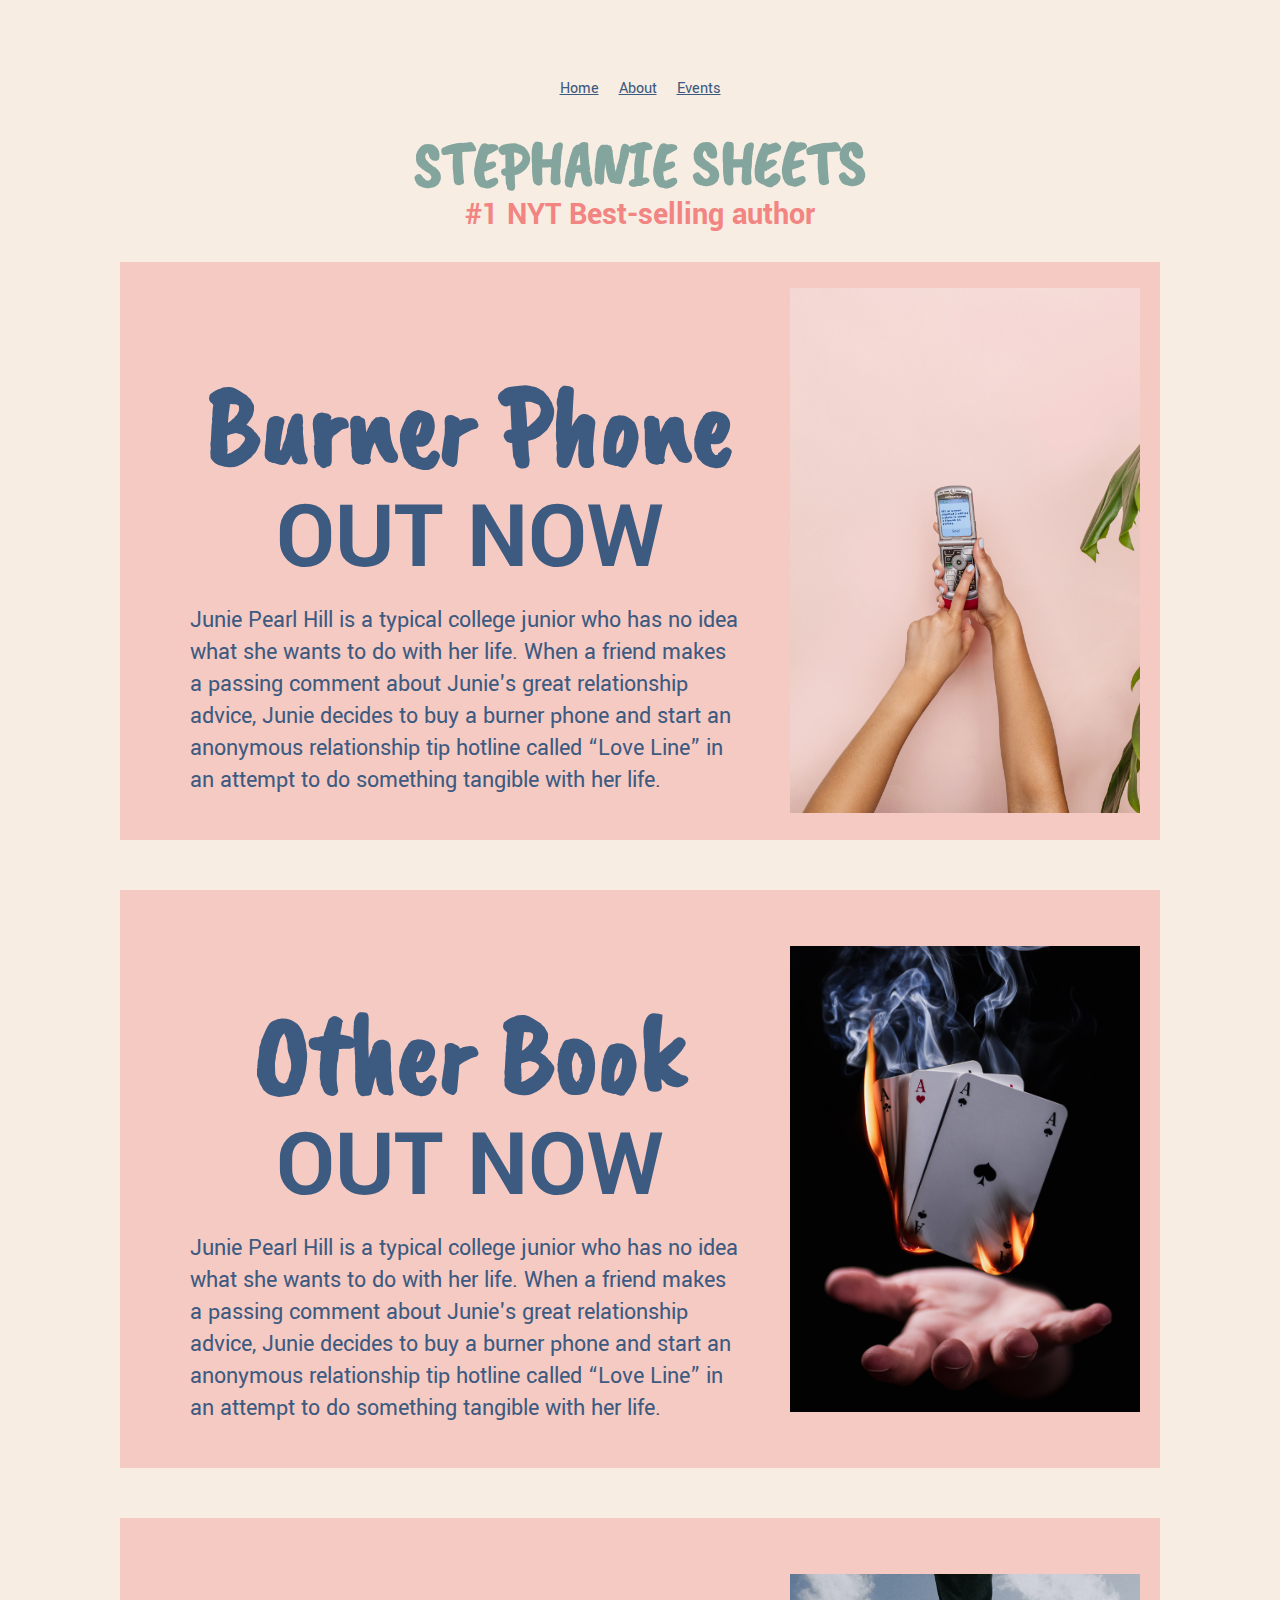
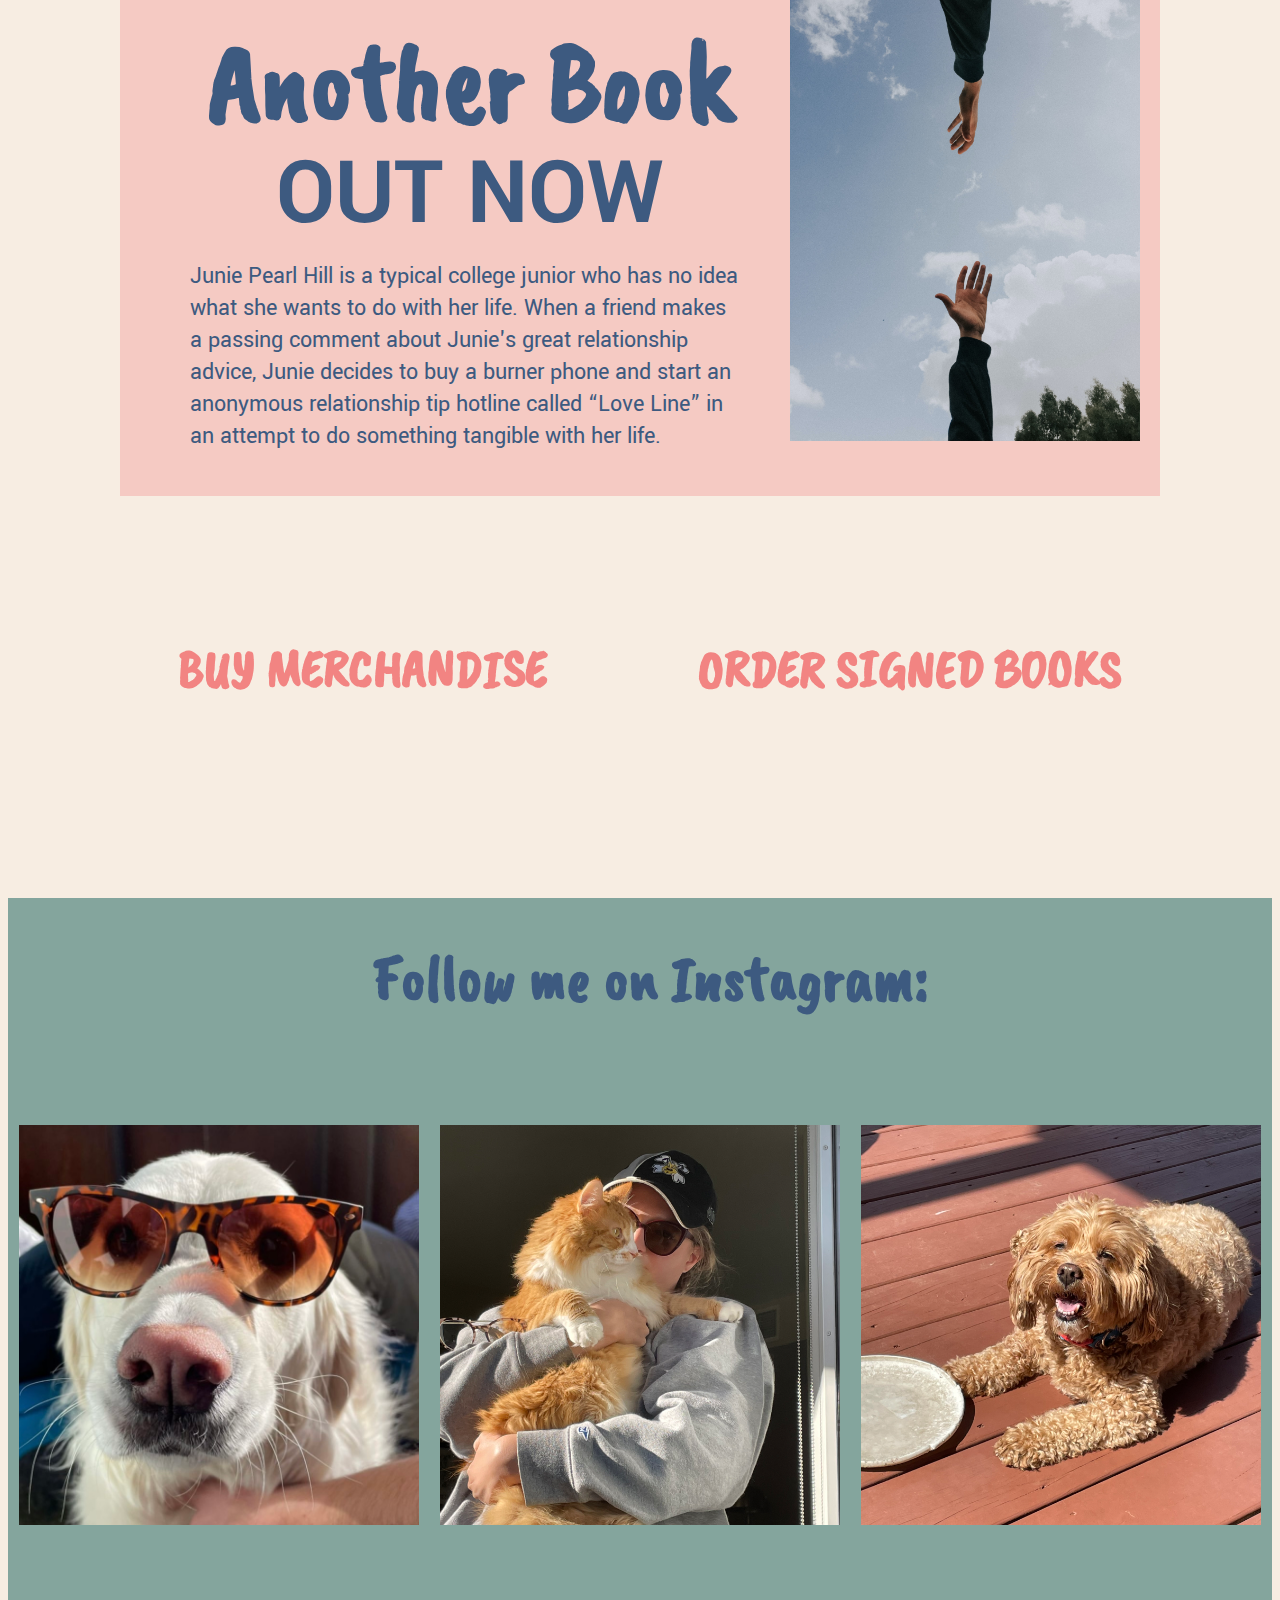
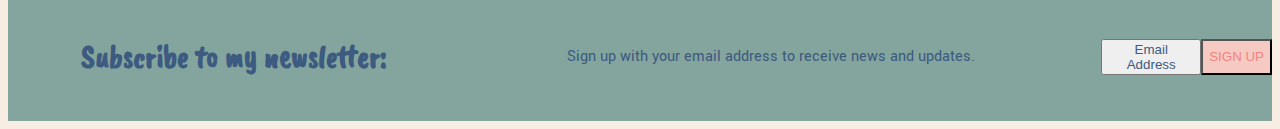
<file: final/webpages/index.html>
<!DOCTYPE html>
<html lang="en">
<head>
    <meta charset="UTF-8">
    <meta http-equiv="X-UA-Compatible" content="IE=edge">
    <meta name="viewport" content="width=device-width, initial-scale=1.0">
    <title>Stephanie Sheets - Home</title>
    <link rel="stylesheet" href="../css/home.css">

    <link rel="preconnect" href="https://fonts.googleapis.com">
    <link rel="preconnect" href="https://fonts.gstatic.com" crossorigin>
    <link href="https://fonts.googleapis.com/css2?family=Caveat+Brush&family=Yantramanav:wght@300;700&display=swap" rel="stylesheet">
</head>
<body>
    <nav role="menubar" aria-labelledby="Menu" class="menu">
        <button class="menubtn">Menu</button>
        <div class="menucontent">
            <a href="./home.html">Home</a>
            <a href="./about.html">About</a>
            <a href="./events.html">Events</a>
        </div>
    </nav>
    <header role="banner" aria-label="Heading" class="header">
        <div class="hdrname">
            <h1>STEPHANIE SHEETS</h1>
        </div>
        <h2>#1 NYT Best-selling author</h2>
    </header>
    <main role="main" aria-label="Books out now" class="main">
        <div class="books">
            <div class="bookhdr">
                <h3>Burner Phone</h3>
                <h4>OUT NOW</h4>
            </div>
            <img class="bookimg" src="../images/burnerphonecover.jpg"
            alt="Two arms are shown from the elbows up holding a silver flip phone in front of a pink background.">
            <p class="booktxt">Junie Pearl Hill is a typical college junior who has no idea what she wants to do with her life. When a friend makes a passing comment about Junie's great relationship advice, Junie decides to buy a burner phone and start an anonymous relationship tip hotline called “Love Line” in an attempt to do something tangible with her life.</p>
        </div>
        <div class="books">
            <div class="bookhdr">
                <h3>Other Book</h3>
                <h4>OUT NOW</h4>
            </div>
            <img class="bookimg" src="../images/magicbook.jpg"
            alt="Playing cards on fire hover over cupped hands in front of a black background.">
            <p class="booktxt">Junie Pearl Hill is a typical college junior who has no idea what she wants to do with her life. When a friend makes a passing comment about Junie's great relationship advice, Junie decides to buy a burner phone and start an anonymous relationship tip hotline called “Love Line” in an attempt to do something tangible with her life.</p>
        </div>
        <div class="books">
            <div class="bookhdr">
                <h3>Another Book</h3>
                <h4>OUT NOW</h4>
            </div>
            <img class="bookimg" src="../images/handsbook.jpg"
            alt="Seen from a worm's eye view, two arms reach for each other against the cloudy sky.">
            <p class="booktxt">Junie Pearl Hill is a typical college junior who has no idea what she wants to do with her life. When a friend makes a passing comment about Junie's great relationship advice, Junie decides to buy a burner phone and start an anonymous relationship tip hotline called “Love Line” in an attempt to do something tangible with her life.</p>
        </div>
    </main>
    <aside role="complementary" aria-labelledby="Purchasing links" class="links">
        <h5 class="merch">BUY MERCHANDISE</h5>
        <h5 class="signed">ORDER SIGNED BOOKS</h5>
    </aside>
    <section role="complemtary" aria-labelledby="Instagram preview" class="instagram">
        <h5>Follow me on Instagram:</h5>
        <div class="insta-images">
            <img class="butterball" src="../images/butterball.jpg"
            alt="A white golden retriever wears sunglasses outside.">
            <img class="cheddar" src="../images/cheddar.jpg"
            alt="A woman holds a cat outside.">
            <img class="tucker" src="../images/tucker.jpg"
            alt="A small brown dog happily subathes outside.">
        </div>
    </section>
    <footer role="article" aria-labelledby="Newsletter sign-up" class="newsletter">
        <h5>Subscribe to my newsletter:</h5>
        <p>Sign up with your email address to receive news and updates.</p>
        <div class="news-signup">
            <button class="newsemail">Email Address</button>
            <button class="newsbtn">SIGN UP</button>
        </div>
    </footer>
</body>
</html>
</file>
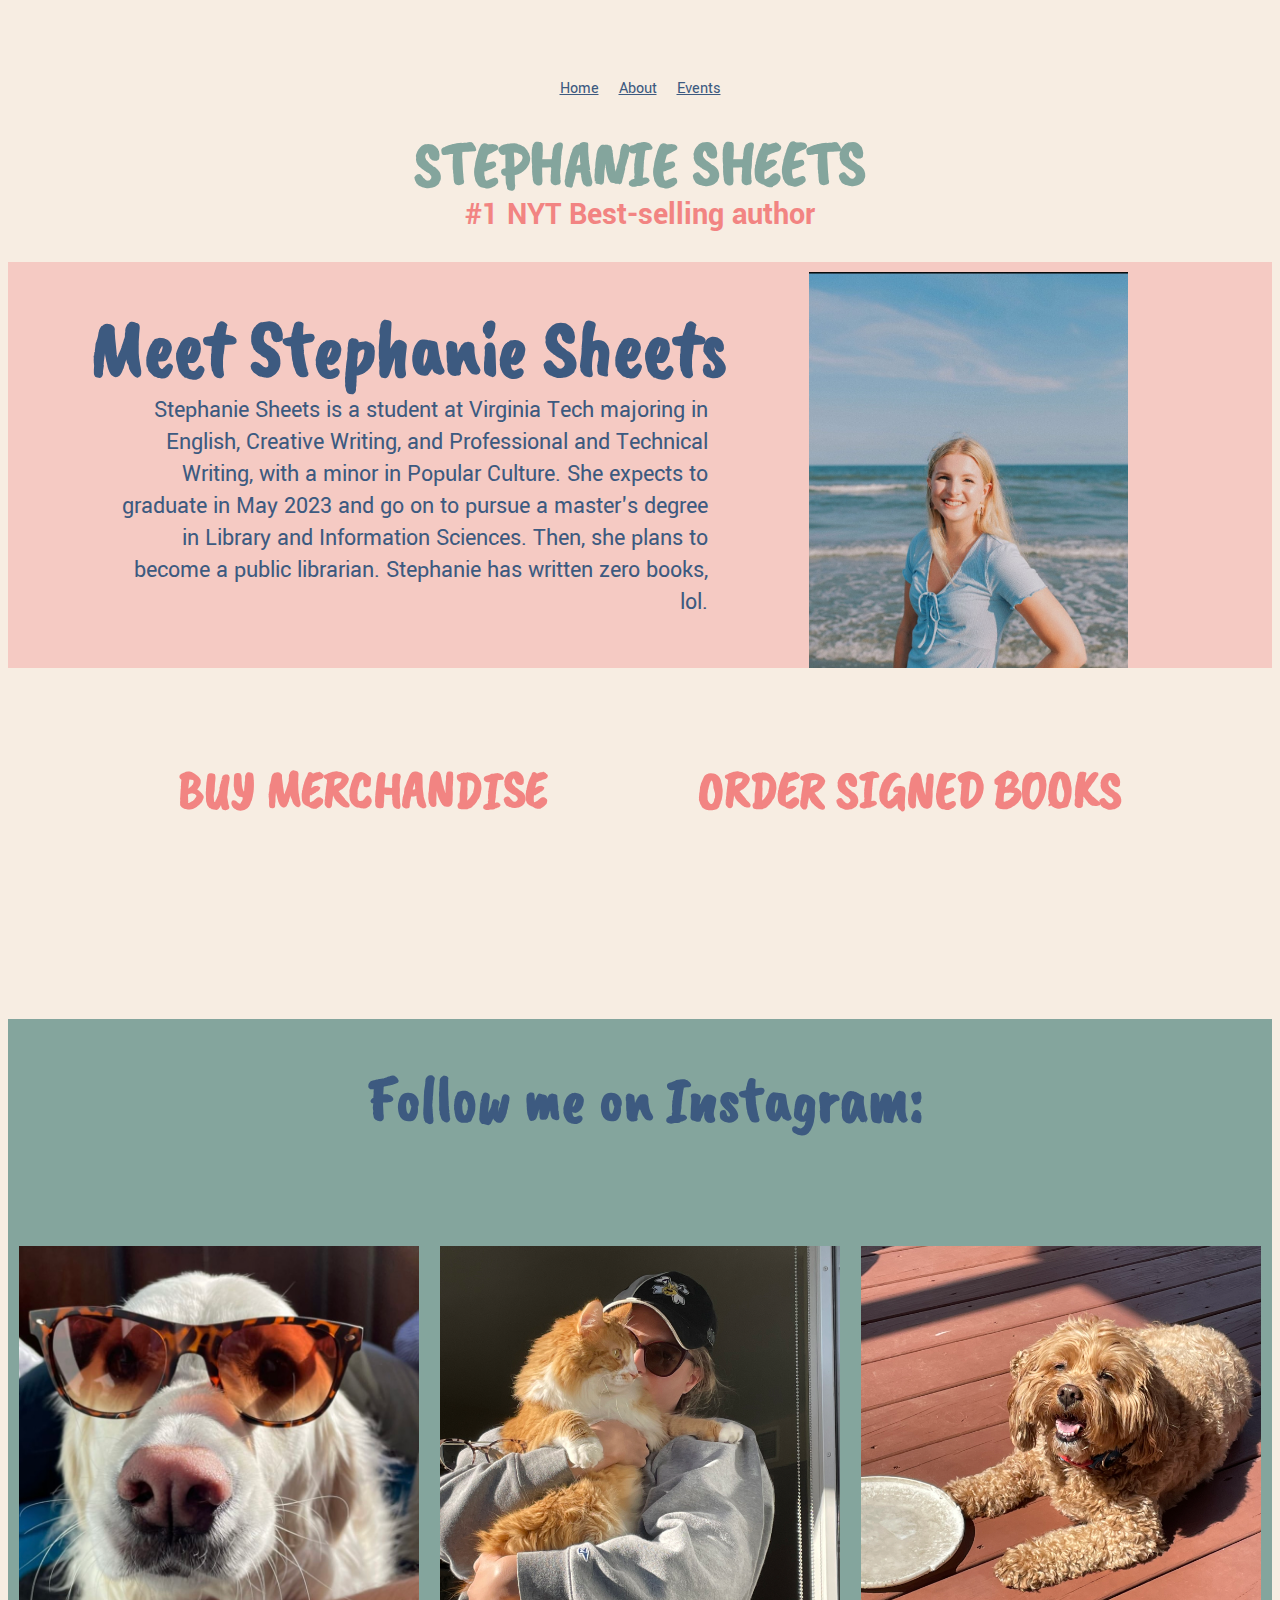
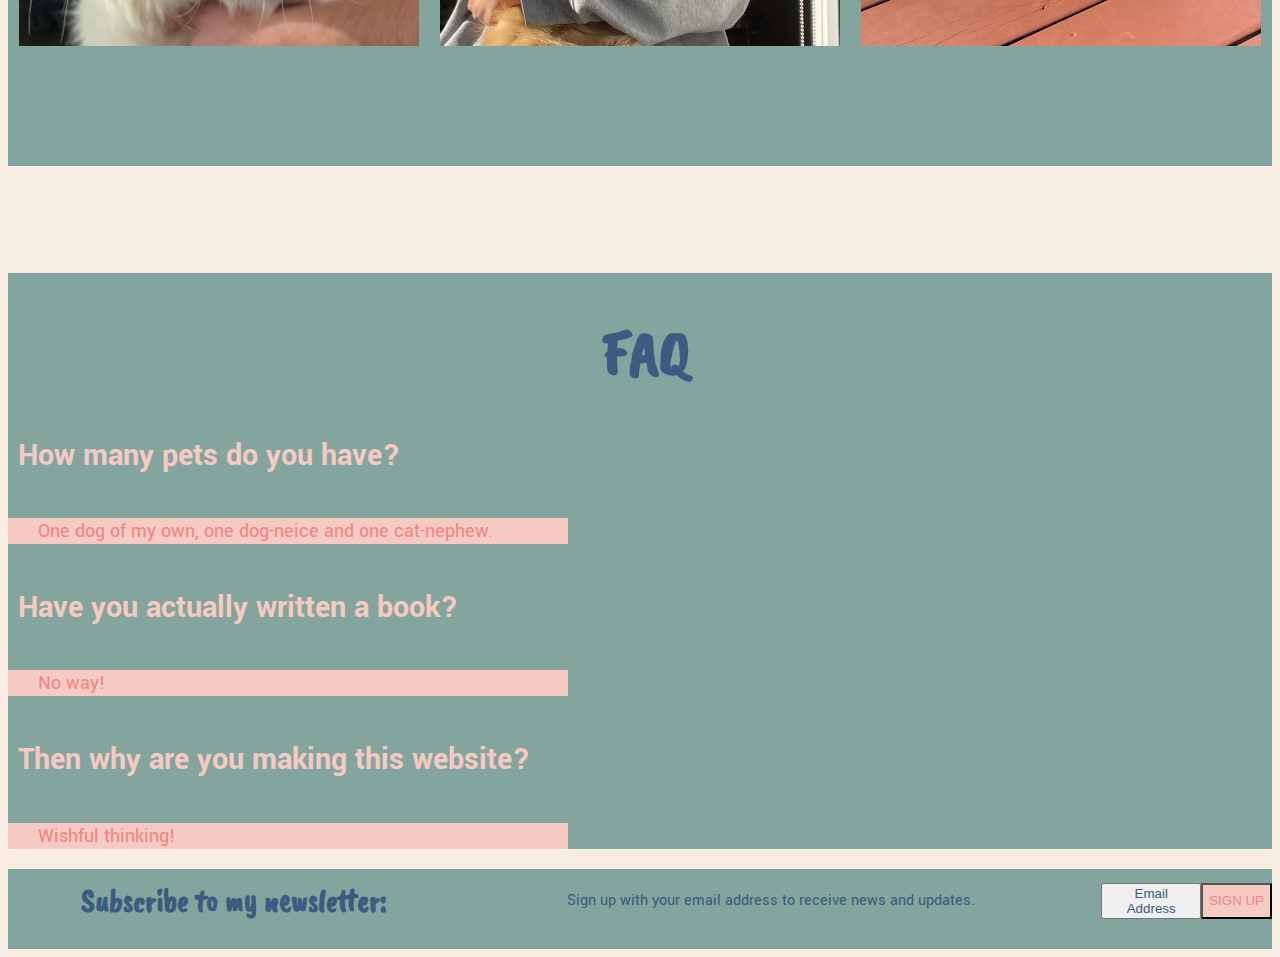
<file: final/webpages/about.html>
<!DOCTYPE html>
<html lang="en">
<head>
    <meta charset="UTF-8">
    <meta http-equiv="X-UA-Compatible" content="IE=edge">
    <meta name="viewport" content="width=device-width, initial-scale=1.0">
    <title>Stephanie Sheets - About</title>
    <link rel="stylesheet" href="../css/about.css">

    <link rel="preconnect" href="https://fonts.googleapis.com">
    <link rel="preconnect" href="https://fonts.gstatic.com" crossorigin>
    <link href="https://fonts.googleapis.com/css2?family=Caveat+Brush&family=Yantramanav:wght@300;700&display=swap" rel="stylesheet">
</head>
<body>
    <nav role="menubar" aria-labelledby="Menu" class="menu">
        <button class="menubtn">Menu</button>
        <div class="menucontent">
            <a href="./home.html">Home</a>
            <a href="./about.html">About</a>
            <a href="./events.html">Events</a>
        </div>
    </nav>
    <header role="banner" aria-label="Heading" class="header">
        <div class="hdrname">
            <h1>STEPHANIE SHEETS</h1>
        </div>
        <h2>#1 NYT Best-selling author</h2>
    </header>
    <main role="main" aria-labelledby="About the author" class="about-the-author">
        <h3 class="meet-hdr">Meet Stephanie Sheets</h3>
        <img class="headshot" src="../images/headshot.jpg"
        alt="A headshot of Stephanie Sheets.">
        <p class="meet-txt">Stephanie Sheets is a student at Virginia Tech majoring in English, Creative Writing, and Professional and Technical Writing, with a minor in Popular Culture. She expects to graduate in May 2023 and go on to pursue a master's degree in Library and Information Sciences. Then, she plans to become a public librarian. Stephanie has written zero books, lol.</p>
    </main>
    <aside role="complementary" aria-labelledby="Purchasing links">
        <h5 class="merch">BUY MERCHANDISE</h5>
        <h5 class="signed">ORDER SIGNED BOOKS</h5>
    </aside>
    <section role="complemtary" aria-labelledby="Instagram preview" class="instagram">
        <h5>Follow me on Instagram:</h5>
        <div class="insta-images">
            <img class="butterball" src="../images/butterball.jpg"
            alt="A white golden retriever wears sunglasses outside.">
            <img class="cheddar" src="../images/cheddar.jpg"
            alt="A woman holds a cat outside.">
            <img class="tucker" src="../images/tucker.jpg"
            alt="A small brown dog happily subathes outside.">
        </div>
    </section>
    <section role="complementary" aria-labelledby="FAQ" class="faq">
        <h5>FAQ</h5>
        <h4>How many pets do you have?</h4>
        <p>One dog of my own, one dog-neice and one cat-nephew.</p>
        <h4>Have you actually written a book?</h4>
        <p>No way!</p>
        <h4>Then why are you making this website?</h4>
        <p>Wishful thinking!</p>
    </section>
    <footer role="article" aria-labelledby="Newsletter sign-up" class="newsletter">
        <h5>Subscribe to my newsletter:</h5>
        <p>Sign up with your email address to receive news and updates.</p>
        <div class="news-signup">
            <button class="newsemail">Email Address</button>
            <button class="newsbtn">SIGN UP</button>
        </div>
    </footer>
</body>
</html>
</file>
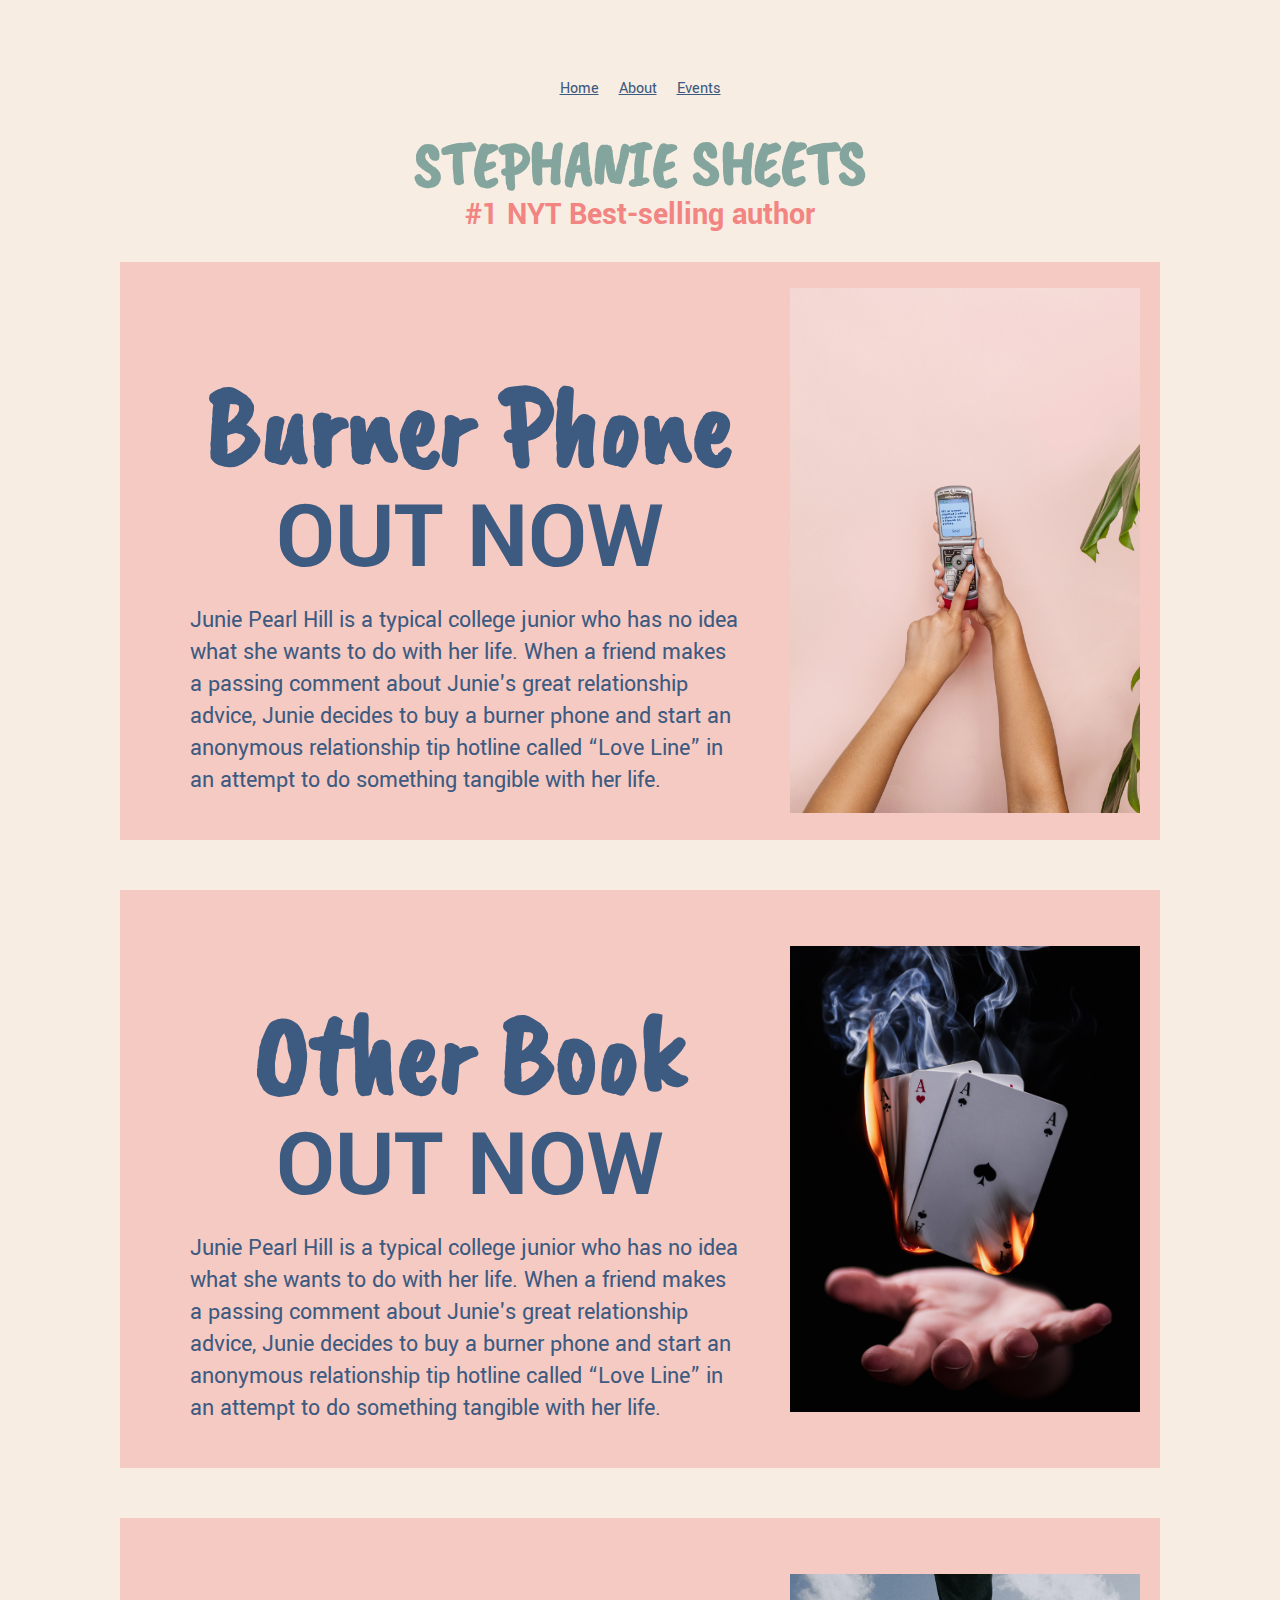
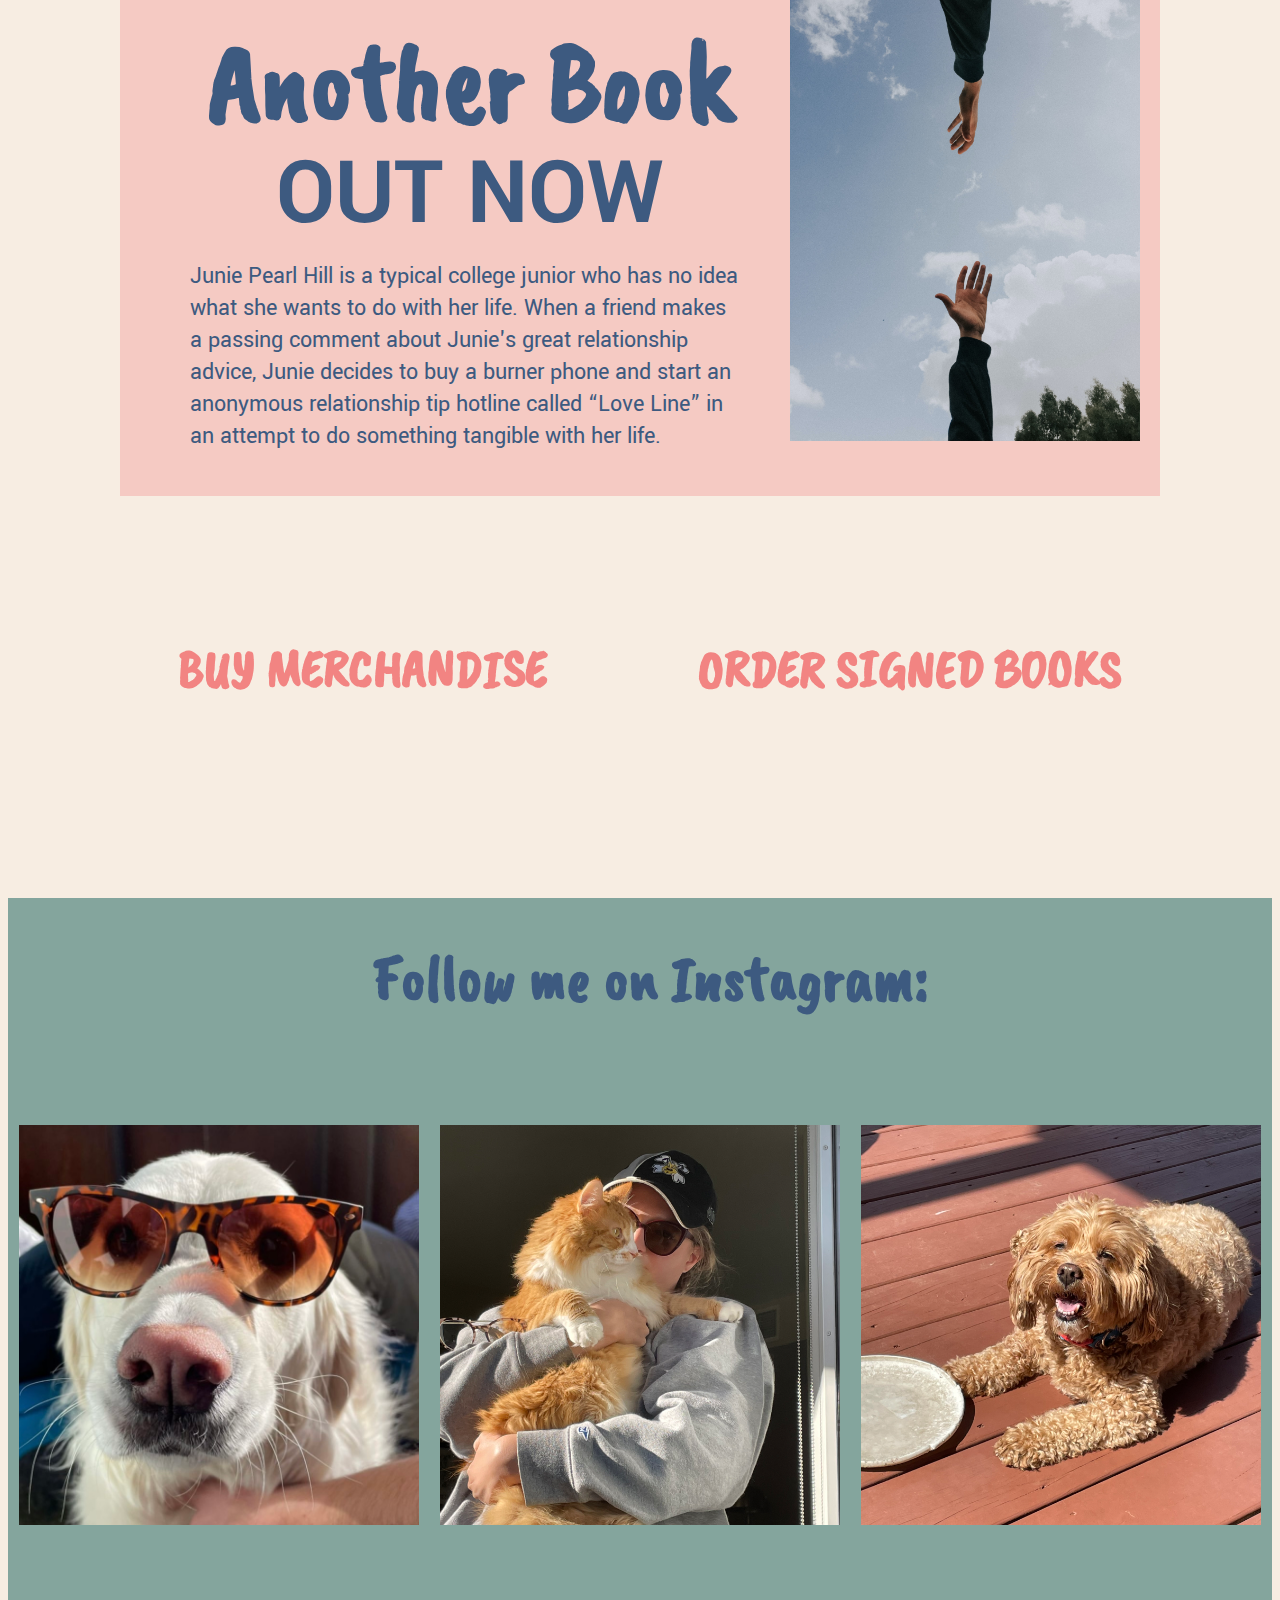
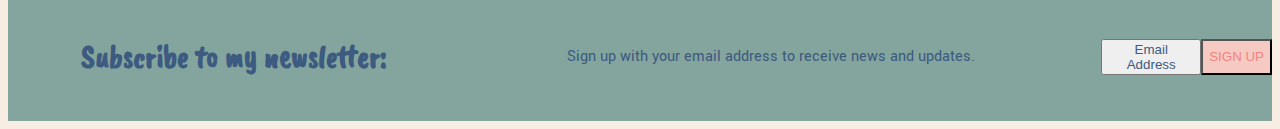
<file: final/webpages/home.html>
<!DOCTYPE html>
<html lang="en">
<head>
    <meta charset="UTF-8">
    <meta http-equiv="X-UA-Compatible" content="IE=edge">
    <meta name="viewport" content="width=device-width, initial-scale=1.0">
    <title>Stephanie Sheets - Home</title>
    <link rel="stylesheet" href="../css/home.css">

    <link rel="preconnect" href="https://fonts.googleapis.com">
    <link rel="preconnect" href="https://fonts.gstatic.com" crossorigin>
    <link href="https://fonts.googleapis.com/css2?family=Caveat+Brush&family=Yantramanav:wght@300;700&display=swap" rel="stylesheet">
</head>
<body>
    <nav class="menu">
        <button class="menubtn">Menu</button>
        <div class="menucontent">
            <a href="./home.html">Home</a>
            <a href="./about.html">About</a>
            <a href="./events.html">Events</a>
        </div>
    </nav>
    <header class="header">
        <div class="hdrname">
            <h1>STEPHANIE SHEETS</h1>
        </div>
        <h2>#1 NYT Best-selling author</h2>
    </header>
    <main class="main">
        <div class="books">
            <div class="bookhdr">
                <h3>Burner Phone</h3>
                <h4>OUT NOW</h4>
            </div>
            <img class="bookimg" src="../images/burnerphonecover.jpg"
            alt="Two arms are shown from the elbows up holding a silver flip phone in front of a pink background.">
            <p class="booktxt">Junie Pearl Hill is a typical college junior who has no idea what she wants to do with her life. When a friend makes a passing comment about Junie's great relationship advice, Junie decides to buy a burner phone and start an anonymous relationship tip hotline called “Love Line” in an attempt to do something tangible with her life.</p>
        </div>
        <div class="books">
            <div class="bookhdr">
                <h3>Other Book</h3>
                <h4>OUT NOW</h4>
            </div>
            <img class="bookimg" src="../images/magicbook.jpg"
            alt="Playing cards on fire hover over cupped hands in front of a black background.">
            <p class="booktxt">Junie Pearl Hill is a typical college junior who has no idea what she wants to do with her life. When a friend makes a passing comment about Junie's great relationship advice, Junie decides to buy a burner phone and start an anonymous relationship tip hotline called “Love Line” in an attempt to do something tangible with her life.</p>
        </div>
        <div class="books">
            <div class="bookhdr">
                <h3>Another Book</h3>
                <h4>OUT NOW</h4>
            </div>
            <img class="bookimg" src="../images/handsbook.jpg"
            alt="Seen from a worm's eye view, two arms reach for each other against the cloudy sky.">
            <p class="booktxt">Junie Pearl Hill is a typical college junior who has no idea what she wants to do with her life. When a friend makes a passing comment about Junie's great relationship advice, Junie decides to buy a burner phone and start an anonymous relationship tip hotline called “Love Line” in an attempt to do something tangible with her life.</p>
        </div>
    </main>
    <aside class="links">
        <h5 class="merch">BUY MERCHANDISE</h5>
        <h5 class="signed">ORDER SIGNED BOOKS</h5>
    </aside>
    <section class="instagram">
        <h5>Follow me on Instagram:</h5>
        <div class="insta-images">
            <img class="butterball" src="../images/butterball.jpg"
            alt="A white golden retriever wears sunglasses outside.">
            <img class="cheddar" src="../images/cheddar.jpg"
            alt="A woman holds a cat outside.">
            <img class="tucker" src="../images/tucker.jpg"
            alt="A small brown dog happily subathes outside.">
        </div>
    </section>
    <footer class="newsletter">
        <h5>Subscribe to my newsletter:</h5>
        <p>Sign up with your email address to receive news and updates.</p>
        <div class="news-signup">
            <button class="newsemail">Email Address</button>
            <button class="newsbtn">SIGN UP</button>
        </div>
    </footer>
</body>
</html>
</file>
<file: final/css/home.css>
/*FONTS

font-family: 'Caveat Brush', cursive;
font-family: 'Yantramanav', sans-serif; */

html {
    background-color: #F7EDE2;
}

/* MENU BUTTON */

.menubtn {
    background-color: #84A59D;
    color: #3D5A80;
    padding: 20px;
    border: none;
    cursor: pointer;
    font-family: 'Yantramanav', sans-serif;
    font-size: 1.5rem;
}

.menu {
    display: flex;
    justify-content: flex-end;
    background-color: #F7EDE2;
}

.menucontent {
    display: none;
    position: absolute;
    margin-top: 60px;
}

.menucontent a {
    display: block;
    padding: 10px;
    background-color: #F7EDE2;
    color: #3D5A80;
    font-family: 'Yantramanav', sans-serif;
}

.menucontent a:hover {
    background-color: #F5CAC3;
    color: #F28482;
}

.menu:hover .menucontent {
    display: block;
}

/*HEADER*/

header {
    background-color: #F7EDE2;
    display: flex;
    flex-direction: column;
}

.hdrname h1 {
    color: #84A59D;
    margin-bottom: -5px;
    margin-top: -5px;
    display: flex;
    justify-content: center;
    text-align: center;
    font-family: 'Caveat Brush', cursive;
    font-size: 4rem;
}

header h2 {
    color: #F28482;
    margin-top: -5px;
    text-align: center;
    font-family: 'Yantramanav', sans-serif;
    font-size: 2rem;
}

/*MAIN*/

.main {
    display: flex;
    flex-direction: column;
    align-items: center;
}

.books {
    background-color: #F5CAC3;
    display: flex;
    flex-direction: column;
    align-items: center;
    padding: 20px;
    margin-bottom: 50px;
    max-width: 320px;
}

.bookhdr {
    font-family: 'Caveat Brush', cursive;
    font-size: 6rem;
    color: #3D5A80;
    display: flex;
    flex-direction: column;
    padding-left: 20px;
}

.bookhdr h3 {
    display: flex;
    justify-content: center;
    margin-bottom: -10px;
}

.bookhdr h4 {
    display: flex;
    justify-content: center;
    font-family: 'Yantramanav', sans-serif;
    margin-top: -10px;
    margin-bottom: -20px;
}

.booktxt {
    font-family: 'Yantramanav', sans-serif;
    font-size: 1.5rem;
    color: #3D5A80;
    padding-left: 50px;
    padding-right: 50px;
}

img {
    max-width: 350px;
}

/*ASIDE*/

.links {
    font-family: 'Caveat Brush', cursive;
    font-size: 4rem;
    color: #F28482;
    display: flex;
    flex-direction: column;
    padding-left: 20px;
}

.merch {
    display: flex;
    justify-content: space-around;
}

.signed {
    display: flex;
    justify-content: space-around;
    margin-top: -1px;
}

/*INSTAGRAM SECTION*/

.instagram {
    background-color: #84A59D;
}

.instagram h5 {
    font-family: 'Caveat Brush', cursive;
    font-size: 4rem;
    color: #3D5A80;
    display: flex;
    justify-content: center;
    padding-top: 40px;
    padding-left: 20px;
}

.insta-images {
    display: flex;
    flex-direction: column;
    align-items: center;
}

/*FOOTER*/

.newsletter {
    background-color: #84A59D;
    display: flex;
    flex-direction: column;
    align-items: center;
}

.newsletter h5 {
    font-family: 'Caveat Brush', cursive;
    font-size: 2rem;
    color: #3D5A80;
    padding-left: 20px;
    margin-bottom: -1px;
}

.newsletter p {
    font-family: 'Yantramanav', sans-serif;
    color: #3D5A80;
    padding-left: 20px;
    padding-right: 20px;
}

.newsemail {
    color: #3D5A80;
    max-width: 100px;
}

.newsbtn {
    background-color: #F5CAC3;
    color: #F28482;
    text-align: center;
} 

.news-signup {
    display: flex;
    flex-direction: column;
    justify-content: center;
}

/*MEDIA QUERIES*/

@media screen and (min-width: 820px) {

    .hdrname {
        display: flex;
        flex-direction: row;
        justify-content: space-evenly
    }

    .bookhdr {
        grid-area: bookhdr;
        padding-right: 10px;
        margin-top: -40px;
    }

    .bookimg {
        grid-area: bookimg;
    }

    .booktxt {
        grid-area: booktxt;
    }

    .books {
        display: grid;
        grid-template-areas: 
        "bookhdr bookimg"
        "booktxt booktxt";
        max-width: 820px;
    }

    .links {
        display: flex;
        flex-direction: row;
        justify-content: space-evenly;
    }

    .merch {
        text-align: center;
    }

    .signed {
        margin-top: auto;
        text-align: center;
    }

    .insta-images {
        display: flex;
        flex-direction: row;
        justify-content: space-around;
    }

    .insta-images img {
        max-width: 200px;
    }

    .news-signup {
        display: flex;
        flex-direction: row;
        justify-content: space-between;
    }
}

@media screen and (min-width: 1000px) {

    .menu {
        display: flex;
        flex-direction: row;
        justify-content: space-evenly;
        margin-bottom: 20px;
    }

    .menubtn {
        display: none;
    }

    .menucontent {
        display: flex;
        flex-direction: row;
        justify-content: space-evenly;
        align-items: center;
        position: initial;
    }

    .hdrname {
        justify-content:center
    }

    .books {
        max-width: 1000px;
        grid-template-areas: 
        "bookhdr bookimg"
        "booktxt bookimg";
    }

    .insta-images img {
        max-width: 400px;
        margin-bottom: 100px;
    }

    .newsletter {
        display: grid;
        grid-template-areas: 
        "newshdr newstxt news-signup";
        grid-template-rows: 4em 1em 1em;
    }

    .newsletter h5 {
        grid-area: newshdr;
        margin: auto;
    }

    .newsletter p {
        grid-area: newstxt;
        display: flex;
        justify-content: flex-end;
    }

    .news-signup {
        grid-area: news-signup;
        justify-content: flex-end;
    }

}
</file>
<file: final/css/about.css>
html {
    background-color: #F7EDE2;
}

/* MENU BUTTON */

.menubtn {
    background-color: #84A59D;
    color: #3D5A80;
    padding: 20px;
    border: none;
    cursor: pointer;
    font-family: 'Yantramanav', sans-serif;
    font-size: 1.5rem;
}

.menu {
    display: flex;
    justify-content: flex-end;
    background-color: #F7EDE2;
}

.menucontent {
    display: none;
    position: absolute;
    margin-top: 60px;
}

.menucontent a {
    display: block;
    padding: 10px;
    background-color: #F7EDE2;
    color: #3D5A80;
    font-family: 'Yantramanav', sans-serif;
}

.menucontent a:hover {
    background-color: #F5CAC3;
    color: #F28482;
}

.menu:hover .menucontent {
    display: block;
}

/*HEADER*/

header {
    background-color: #F7EDE2;
    display: flex;
    flex-direction: column;
}

.hdrname h1 {
    color: #84A59D;
    margin-bottom: -5px;
    margin-top: -5px;
    display: flex;
    justify-content: center;
    text-align: center;
    font-family: 'Caveat Brush', cursive;
    font-size: 4rem;
}

header h2 {
    color: #F28482;
    margin-top: -5px;
    text-align: center;
    font-family: 'Yantramanav', sans-serif;
    font-size: 2rem;
}
 
/*MAIN*/

.about-the-author {
    display: flex;
    flex-direction: column;
    align-items: center;
    background-color: #F5CAC3;
}

.meet-hdr {
    font-family: 'Caveat Brush', cursive;
    font-size: 5rem;
    color: #3D5A80;
    padding-left: 10px;
}

.headshot {
    max-width: 320px;
    margin-top: -60px;
}

.meet-txt {
    font-family: 'Yantramanav', sans-serif;
    font-size: 1.5rem;
    color: #3D5A80;
    max-width: 600px;
    padding-left: 10px;
}

/*ASIDE*/

aside{
    font-family: 'Caveat Brush', cursive;
    font-size: 4rem;
    color: #F28482;
    display: flex;
    flex-direction: column;
    padding-left: 20px;
}

.merch {
    display: flex;
    justify-content: space-around;
}

.signed {
    display: flex;
    justify-content: space-around;
    margin-top: -1px;
}

/*INSTAGRAM SECTION*/

.instagram {
    background-color: #84A59D;
}

.instagram h5 {
    font-family: 'Caveat Brush', cursive;
    font-size: 4rem;
    color: #3D5A80;
    display: flex;
    justify-content: center;
    padding-top: 40px;
    padding-left: 10px;
}

.insta-images {
    display: flex;
    flex-direction: column;
    align-items: center;
}

.insta-images img {
    max-width: 300px;
}

/*FAQ SECTION*/

.faq {
    background-color: #84A59D;
}

.faq h5 {
    font-family: 'Caveat Brush', cursive;
    font-size: 4rem;
    color: #3D5A80;
    display: flex;
    justify-content: center;
    padding-top: 40px;
    padding-left: 10px;
    margin-bottom: -.5px;
}

.faq h4 {
    font-family: 'Yantramanav', sans-serif;
    font-size: 2rem;
    color: #F5CAC3;
    padding-left: 10px;
    padding-right: 10px;
}

.faq p {
    font-family: 'Yantramanav', sans-serif;
    font-size: 1.25rem;
    background-color: #F5CAC3;
    color: #F28482;
    padding-left: 30px;
    padding-right: 30px;
}

/*FOOTER*/

.newsletter {
    background-color: #84A59D;
    display: flex;
    flex-direction: column;
    align-items: center;
}

.newsletter h5 {
    font-family: 'Caveat Brush', cursive;
    font-size: 2rem;
    color: #3D5A80;
    padding-left: 20px;
    margin-bottom: -1px;
}

.newsletter p {
    font-family: 'Yantramanav', sans-serif;
    color: #3D5A80;
    padding-left: 20px;
    padding-right: 20px;
}

.newsemail {
    color: #3D5A80;
    max-width: 100px;
}

.newsbtn {
    background-color: #F5CAC3;
    color: #F28482;
    text-align: center;
} 

.news-signup {
    display: flex;
    flex-direction: column;
    justify-content: center;
}

/*MEDIA QUERIES*/

@media screen and (min-width: 820px) {

    .hdrname {
        display: flex;
        flex-direction: row;
        justify-content: space-evenly
    }

    .about-the-author {
        display: grid;
        grid-template-areas: 
        "meet-hdr headshot"
        "meet-txt headshot";
    }

    .meet-hdr {
        grid-area: meet-hdr;
        text-align: right;
        padding-right: 10px;
        margin-top: 5px;
    }

    .meet-txt {
        grid-area: meet-txt;
        text-align: right;
        padding-right: 10px;
        margin-top: -80px;
    }

    .headshot {
        grid-area: headshot;
        margin-top: 10px;
    }

    aside {
        display: flex;
        flex-direction: row;
        justify-content: space-evenly;
    }

    .merch {
        text-align: center;
    }

    .signed {
        margin-top: auto;
        text-align: center;
    }

    .insta-images {
        display: flex;
        flex-direction: row;
        justify-content: space-around;
    }

    .insta-images img {
        max-width: 200px;
        padding-bottom: 20px;
    }

    .faq p {
        max-width: 500px;
    }

    .news-signup {
        display: flex;
        flex-direction: row;
        justify-content: space-between;
    }
}

@media screen and (min-width: 1000px) {

    .menu {
        display: flex;
        flex-direction: row;
        justify-content: space-evenly;
        margin-bottom: 20px;
    }

    .menubtn {
        display: none;
    }

    .menucontent {
        display: flex;
        flex-direction: row;
        justify-content: space-evenly;
        align-items: center;
        position: initial;
    }

    .hdrname {
        justify-content:center
    }

    .meet-hdr {
        margin: auto;
        margin-bottom: -40px;
    }

    .meet-txt {
        margin: auto;
        padding: auto;
        margin-bottom: 50px;
    }

    .insta-images img {
        max-width: 400px;
        margin-bottom: 100px;
    }

    .newsletter {
        display: grid;
        grid-template-areas: 
        "newshdr newstxt news-signup";
        grid-template-rows: 4em 1em;
    }

    .newsletter h5 {
        grid-area: newshdr;
        margin: auto;
    }

    .newsletter p {
        grid-area: newstxt;
        display: flex;
        justify-content: flex-end;
    }

    .news-signup {
        grid-area: news-signup;
        justify-content: flex-end;
    }

}
</file>
